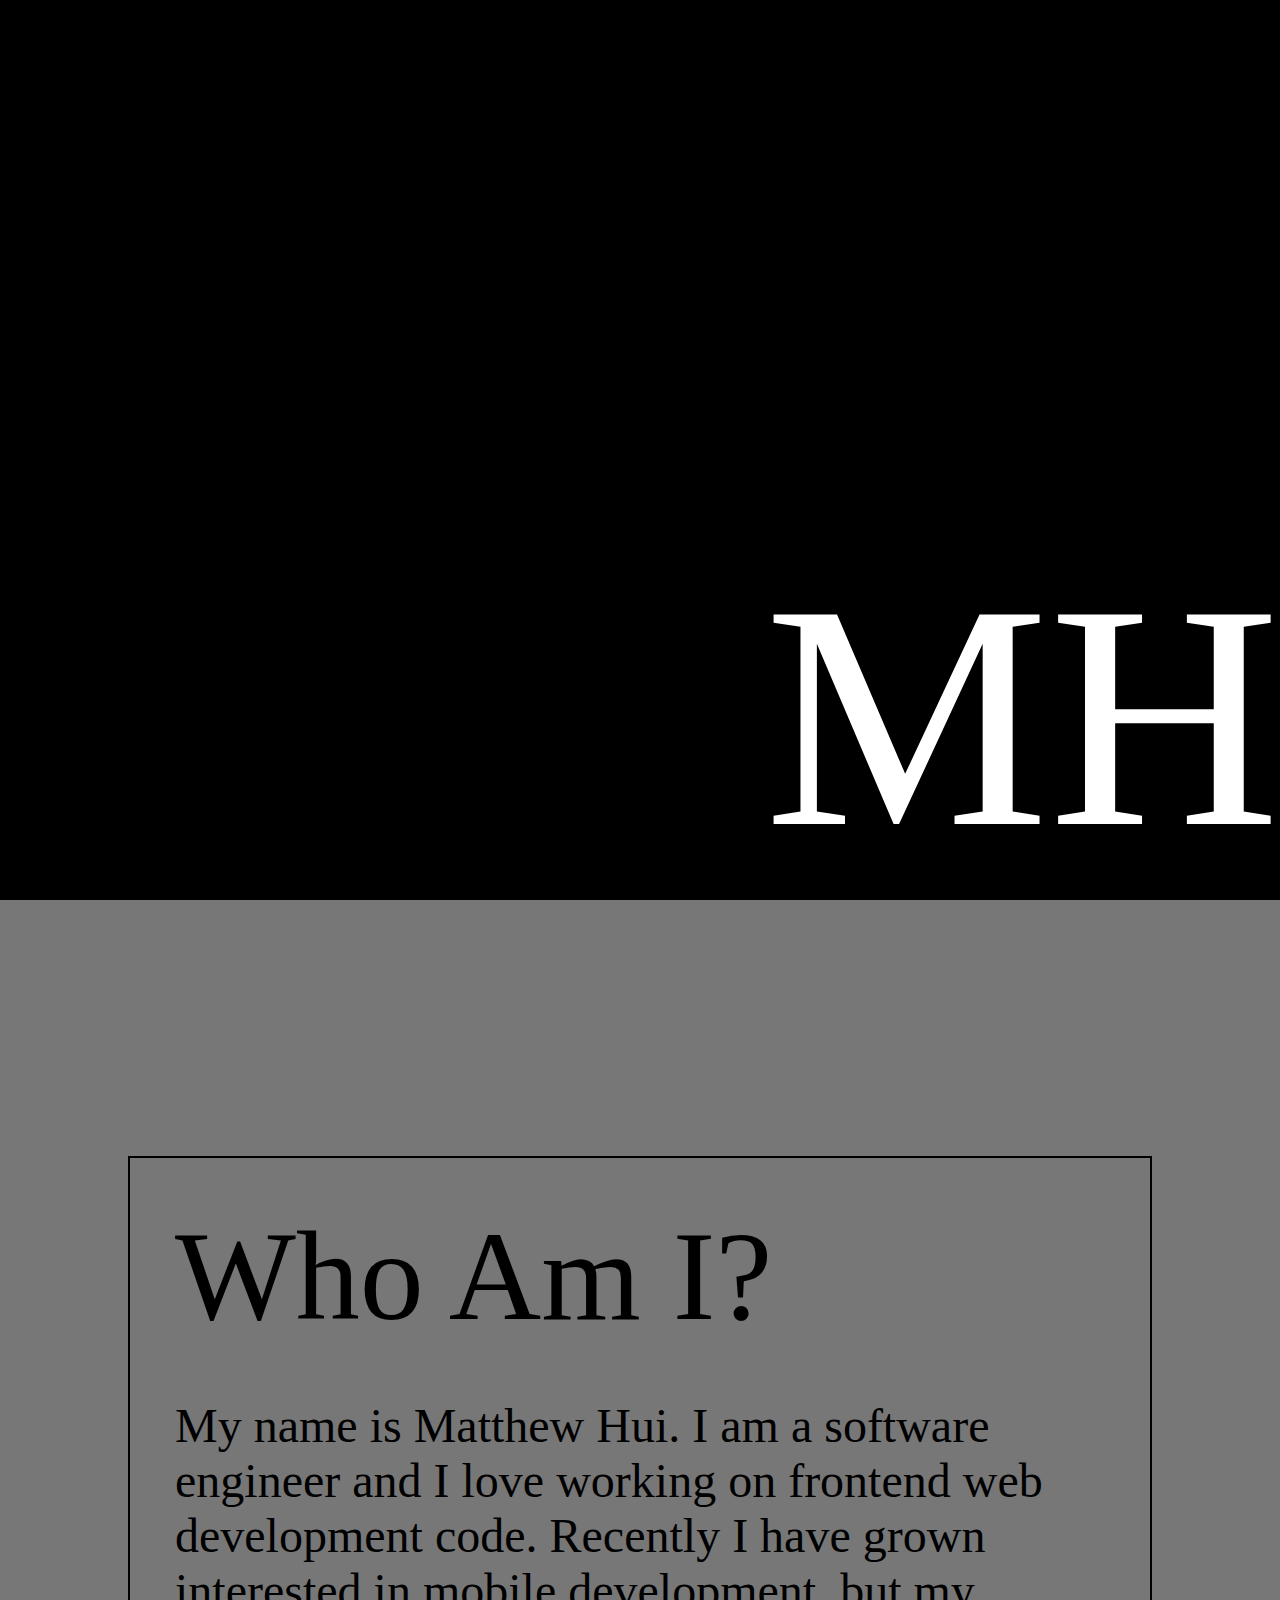
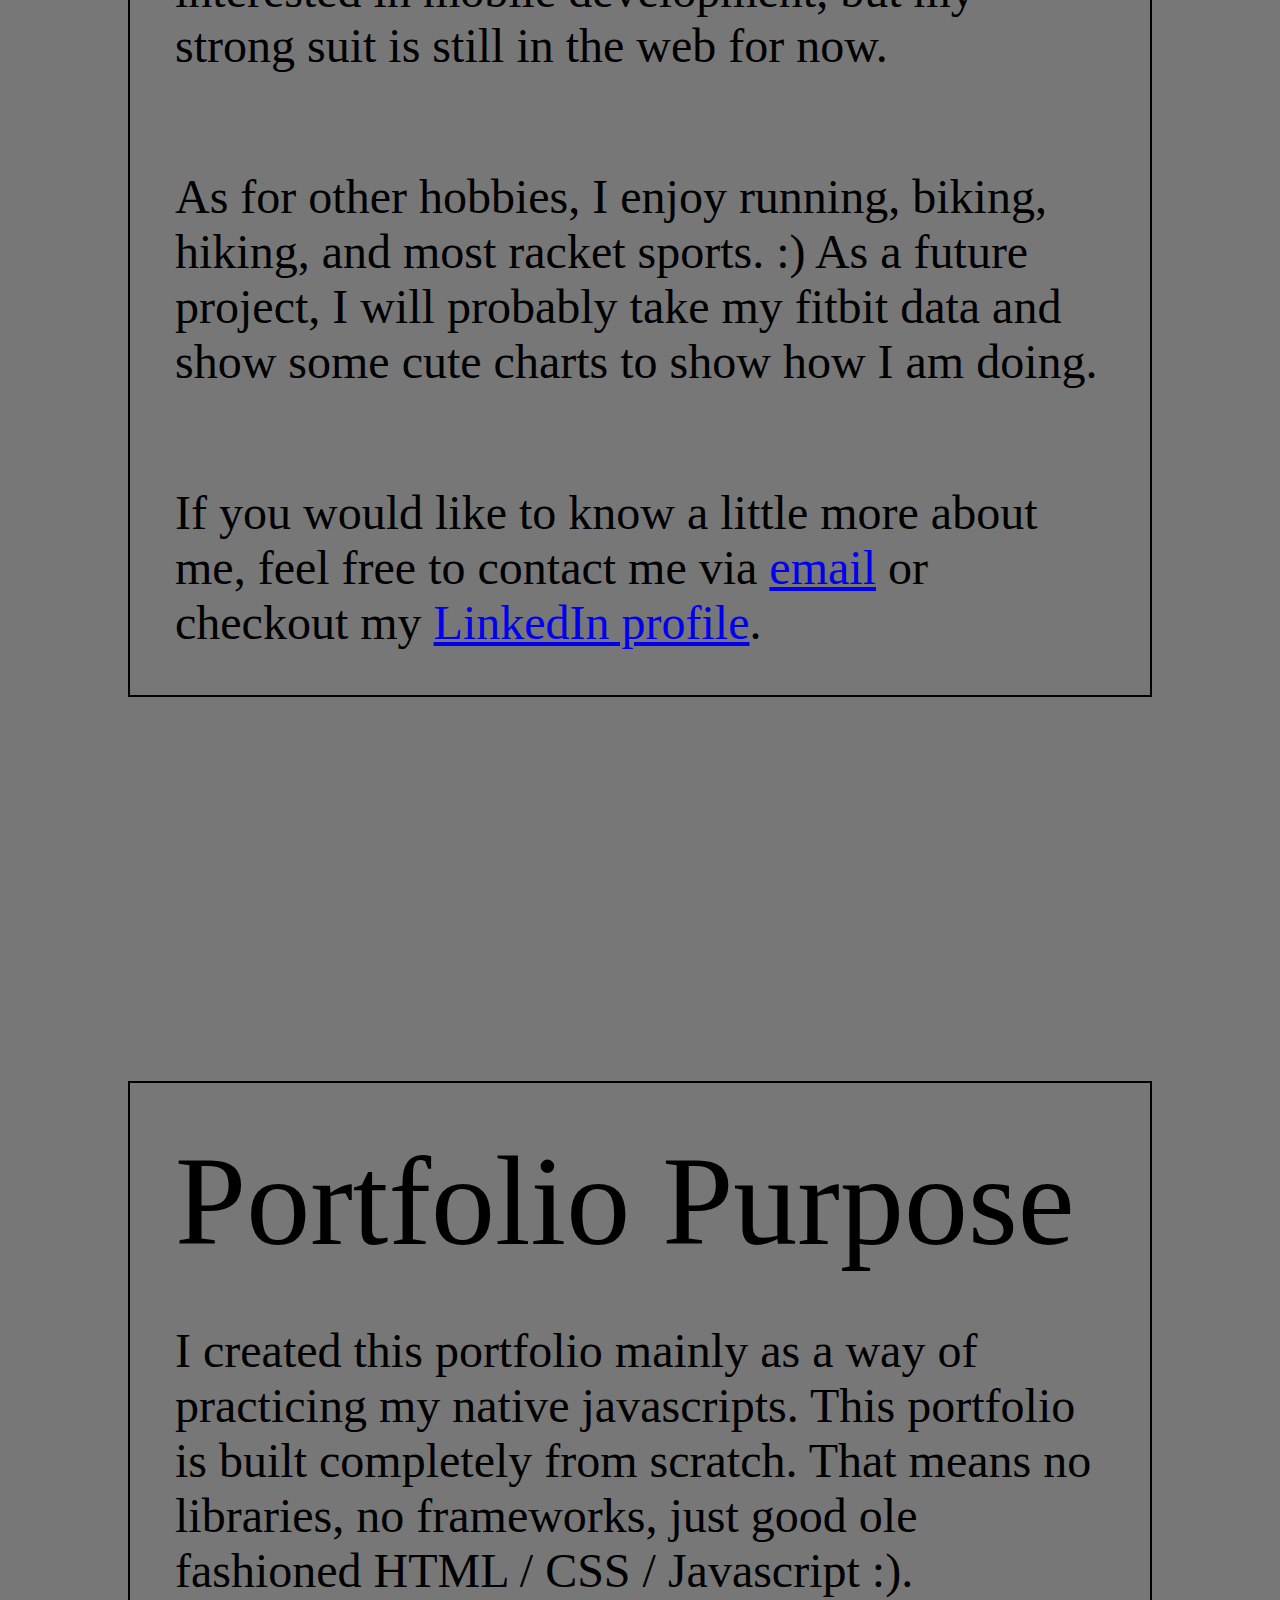
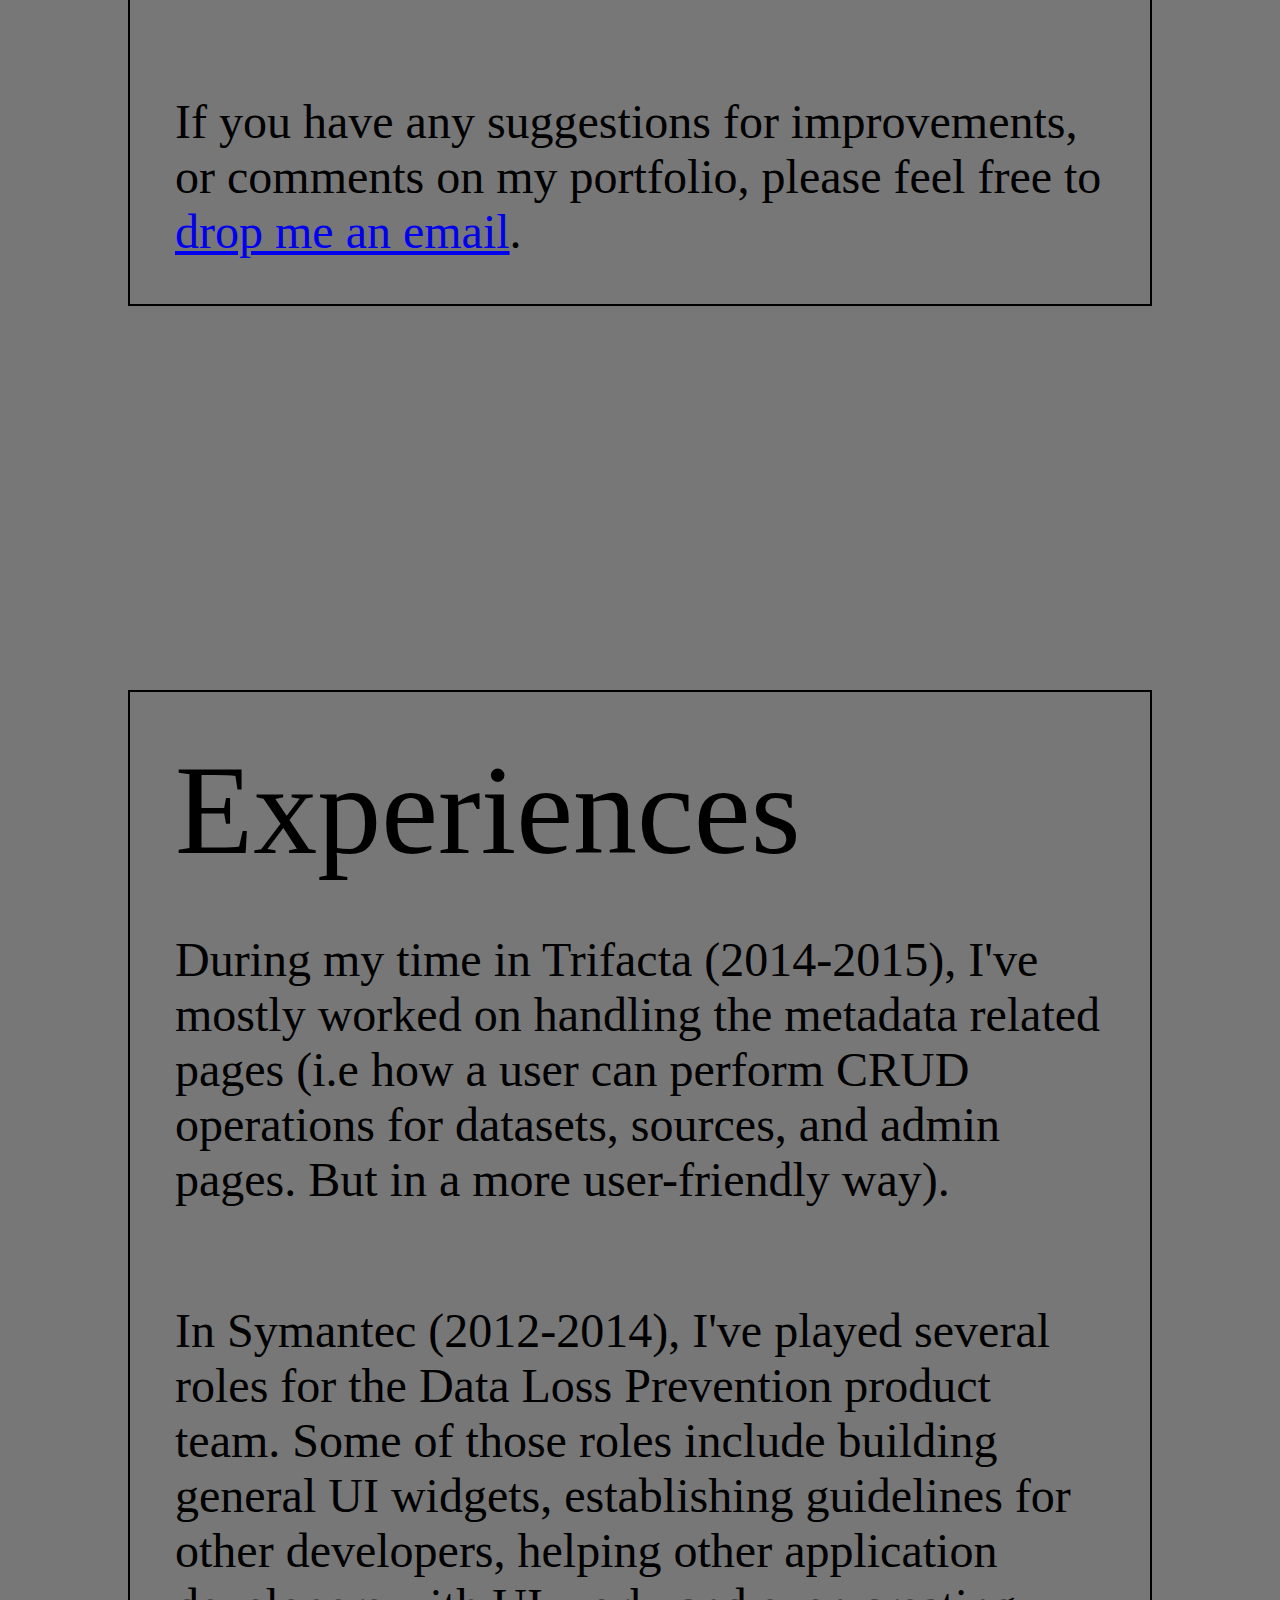
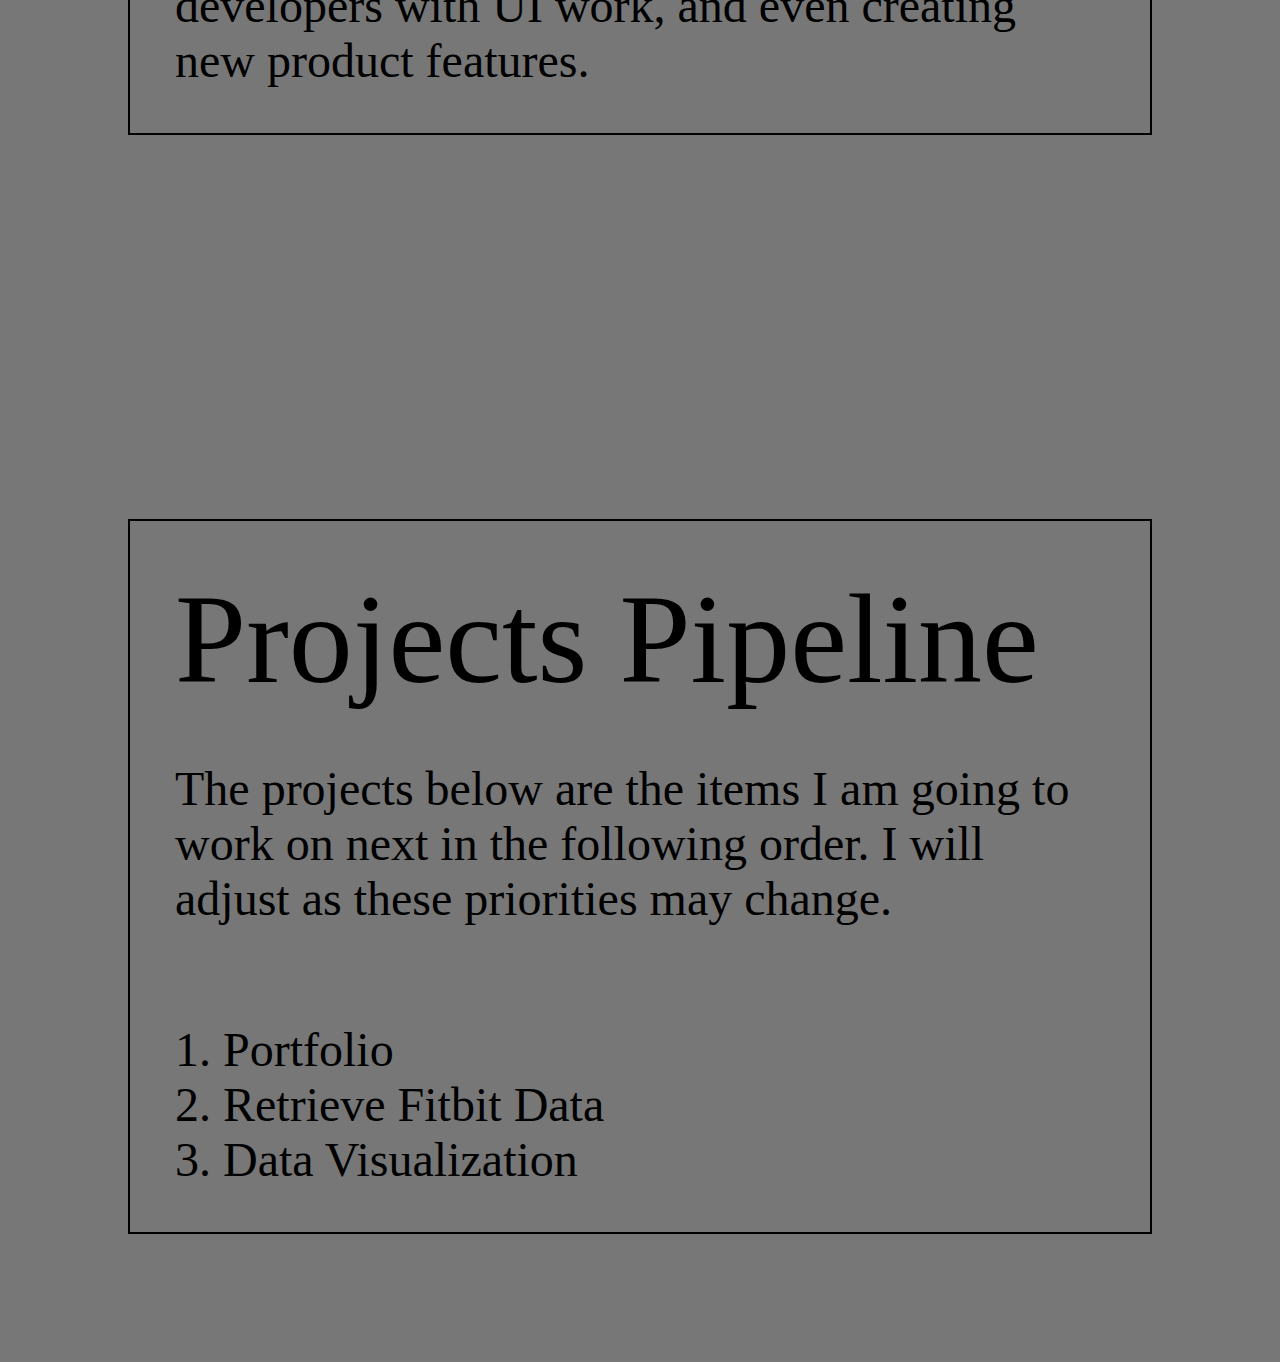
<file: index.html>
<!DOCTYPE html>
<html>
  <head>
    <title>Matthew Hui</title>
    <link rel="stylesheet" href="./widgets/transformingButton/styles.css">
    <link rel="stylesheet" href="./widgets/slider/styles.css">
    <link rel="stylesheet" href="./widgets/dropdownmenu/styles.css">
    <link rel="stylesheet" href="./styles.css" rel="stylesheet">
  </head>

  <body>
    <!-- Not a particularly important feature for now.. come back to it later -->
    <!-- <nav class="navbar">
      <ul class="navlist">
        <li><a href="#header">H</a></li>
        <li><a href="#page1">1</a></li>
        <li><a href="#page2">2</a></li>
        <li><a href="#page3">3</a></li>
        <li><a href="#page4">4</a></li>
        <li><a href="#page5">5</a></li>
      </ul>
    </nav> -->
    <section id="header" class="page navable nav-ghost whoami header-mode">
      <div class="whoami-content">
        <div class="header-nav-bar">
          <div class="flex-vertical-center">
            <div class="flex-filler"></div>
            <div class="dropdownMenu">
              <button class="dropdownMenuBtn">
                <img src="./svg/1461632064_menu-alt.svg" class="navIcon" />
              </button>
              <ul class="dropdownMenuContent navMenuList">
                <li><a class="navlink" href="#whoami">Who Am I?</a></li>
                <li><a class="navlink" href="#portfoliopurpose">Portfolio Purpose</a></li>
                <li><a class="navlink" href="#experiences">Experiences</a></li>
                <li><a class="navlink" href="#projectpipeline">Project Pipeline</a></li>
              </ul>
            </div>
            <div class="flex-filler"></div>
          </div>
          <div class="flex-filler"></div>
          <div class="name">
            <div class="flex-filler"></div>
            <span class="firstLetter">M</span><span class="otherLetters">atthew</span>
            <span class="firstLetter">H</span><span class="otherLetters">ui</span>
            <div class="flex-filler"></div>
          </div>
        </div>
      </div>
    </section>
    <section id="filler" class="filler"></section>
    <section id="whoami" class="page navable flex-vertical-center">
      <div class="flex-filler"></div>
      <div class="page-content">
        <label class="title">Who Am I?</label>
        <div class="content">
          <p>
            My name is Matthew Hui. I am a software engineer and I love working on frontend web development code. Recently I have grown interested in mobile development, but my strong suit is still in the web for now.
          </p>

          <p>
            As for other hobbies, I enjoy running, biking, hiking, and most racket sports. :) As a future project, I will probably take my fitbit data and show some cute charts to show how I am doing.
          </p>

          <p>
            If you would like to know a little more about me, feel free to contact me via <a href="mailto:matthew.hui.csc@gmail.com">email</a> or checkout my <a target="_blank" href="https://www.linkedin.com/in/mhui8688">LinkedIn profile</a>.
          </p>
        </div>
      </div>
      <div class="flex-filler"></div>
    </section>
    <section id="portfoliopurpose" class="page navable flex-vertical-center">
      <div class="flex-filler"></div>
        <div class="page-content">
          <label class="title">Portfolio Purpose</label>
          <div class="content">
            <p>
              I created this portfolio mainly as a way of practicing my native javascripts. This portfolio is built completely from scratch. That means no libraries, no frameworks, just good ole fashioned HTML / CSS / Javascript :).
            </p>
            <p>
              If you have any suggestions for improvements, or comments on my portfolio, please feel free to <a href="mailto:matthew.hui.csc@gmail.com">drop me an email</a>.
            </p>
          </div>
        </div>
      <div class="flex-filler"></div>
    </section>
    <section id="experiences" class="page navable flex-vertical-center">
      <div class="flex-filler"></div>
      <div class="page-content">
        <label class="title">Experiences</label>
        <div class="content">
          <p>
            During my time in Trifacta (2014-2015), I've mostly worked on handling the metadata related pages (i.e how a user can perform CRUD operations for datasets, sources, and admin pages. But in a more user-friendly way).
          </p>
          <p>
            In Symantec (2012-2014), I've played several roles for the Data Loss Prevention product team. Some of those roles include building general UI widgets, establishing guidelines for other developers, helping other application developers with UI work, and even creating new product features.
          </p>
        </div>
      </div>
      <div class="flex-filler"></div>
    </section>
    <section id="projectpipeline" class="page navable flex-vertical-center">
      <div class="flex-filler"></div>
      <div class="page-content">
        <label class="title">Projects Pipeline</label>
        <div class="content">
          <p>
            The projects below are the items I am going to work on next in the following order. I will adjust as these priorities may change.
          </p>
          <ol>
            <li>Portfolio</li>
            <li>Retrieve Fitbit Data</li>
            <li>Data Visualization</li>
          </ol>
        </div>
      </div>
      <div class="flex-filler"></div>
    </section>
    <script src="./namespace.js"></script>
    <script src="./nav.js"></script>
    <script src="./header.js"></script>
    <script src="./widgets/slider/slider.js"></script>
    <script src="./widgets/transformingButton/transformingButton.js"></script>
    <script src="./widgets/dropdownmenu/dropdownMenu.js"></script>
    <script src="./widgets/inViewportDetector/inViewportDetector.js"></script>
    <script src="./main.js"></script>
  </body>
</html>
</file>
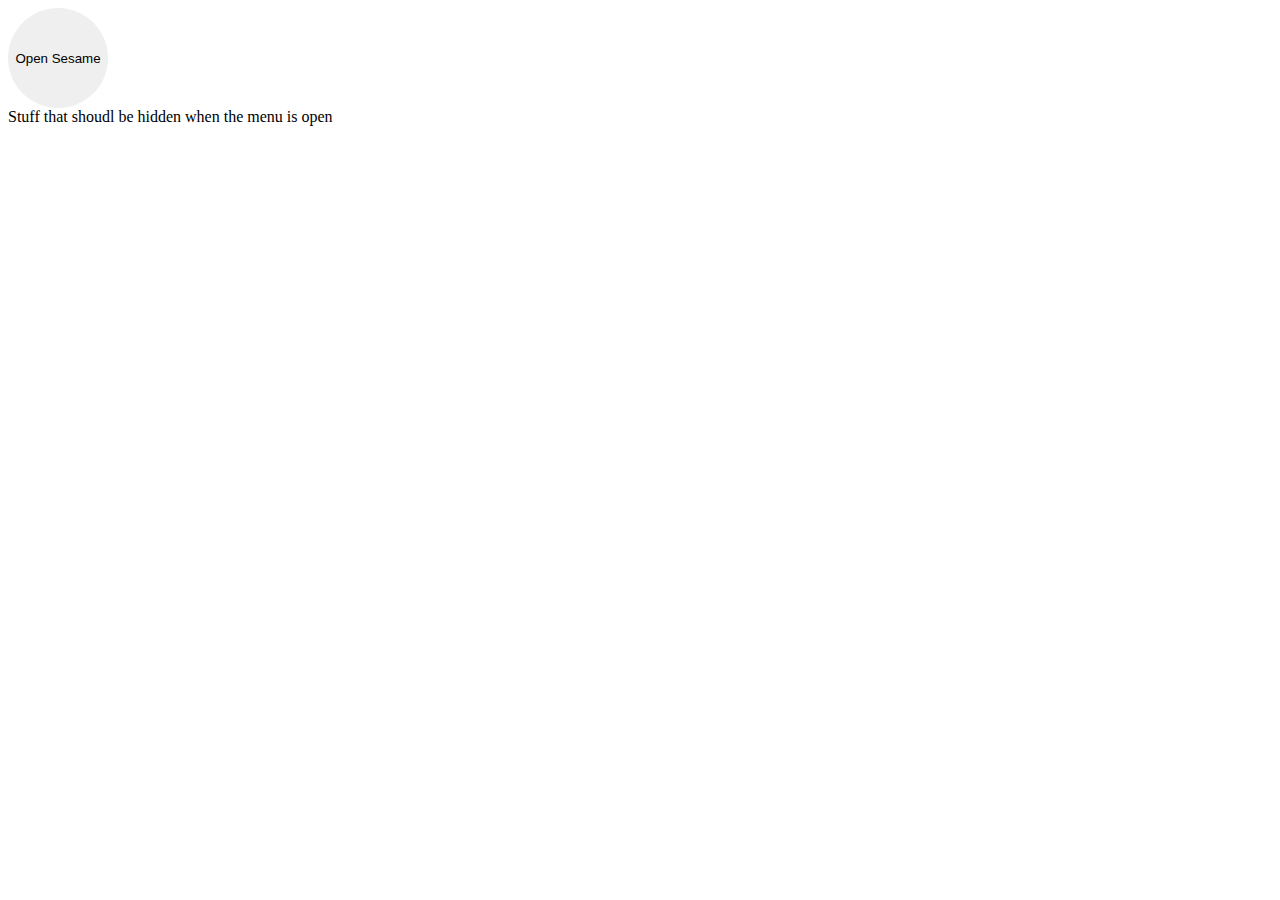
<file: widgets/dropdownmenu/index.html>
<!DOCTYLE html>
<html>
  <head>
    <title>Dropdown Menu Example</title>
    <link rel="stylesheet" href="../transformingButton/styles.css">
    <link rel="stylesheet" href="../slider/styles.css">
    <link rel="stylesheet" href="./styles.css">
  </head>
  <body>
    <div class="dropdownMenu">
      <button class="dropdownMenuBtn">Open Sesame</button>
      <div class="dropdownMenuContent">
        <ul>
          <li>rawr</li>
          <li>rawr</li>
          <li>rawr</li>
          <li>rawr</li>
          <li>rawr</li>
          <li>rawr</li>
        </ul>
      </div>
    </div>
    <div>Stuff that shoudl be hidden when the menu is open </div>

    <script src="../transformingButton/transformingButton.js"></script>
    <script src="../slider/slider.js"></script>
    <script src="./dropdownMenu.js"></script>
    <script src="./code.js"></script>
  </body>
</html>
</file>
<file: widgets/inViewportDetector/index.html>
<!DOCTYLE html>
<html>
  <head>
    <title>Box Collision Detector Example</title>
    <link rel="stylesheet" href="./styles.css">
  </head>
  <body>
    <div class="detectionBox">
      <p>Detection Box</p>
    </div>
    <div class="toDetect"></div>
    <div class="horizontalToDetect"></div>
    <div class="notDetect"></div>
    <script src="./inViewportDetector.js"></script>
    <script src="./code.js"></script>
  </body>
</html>
</file>
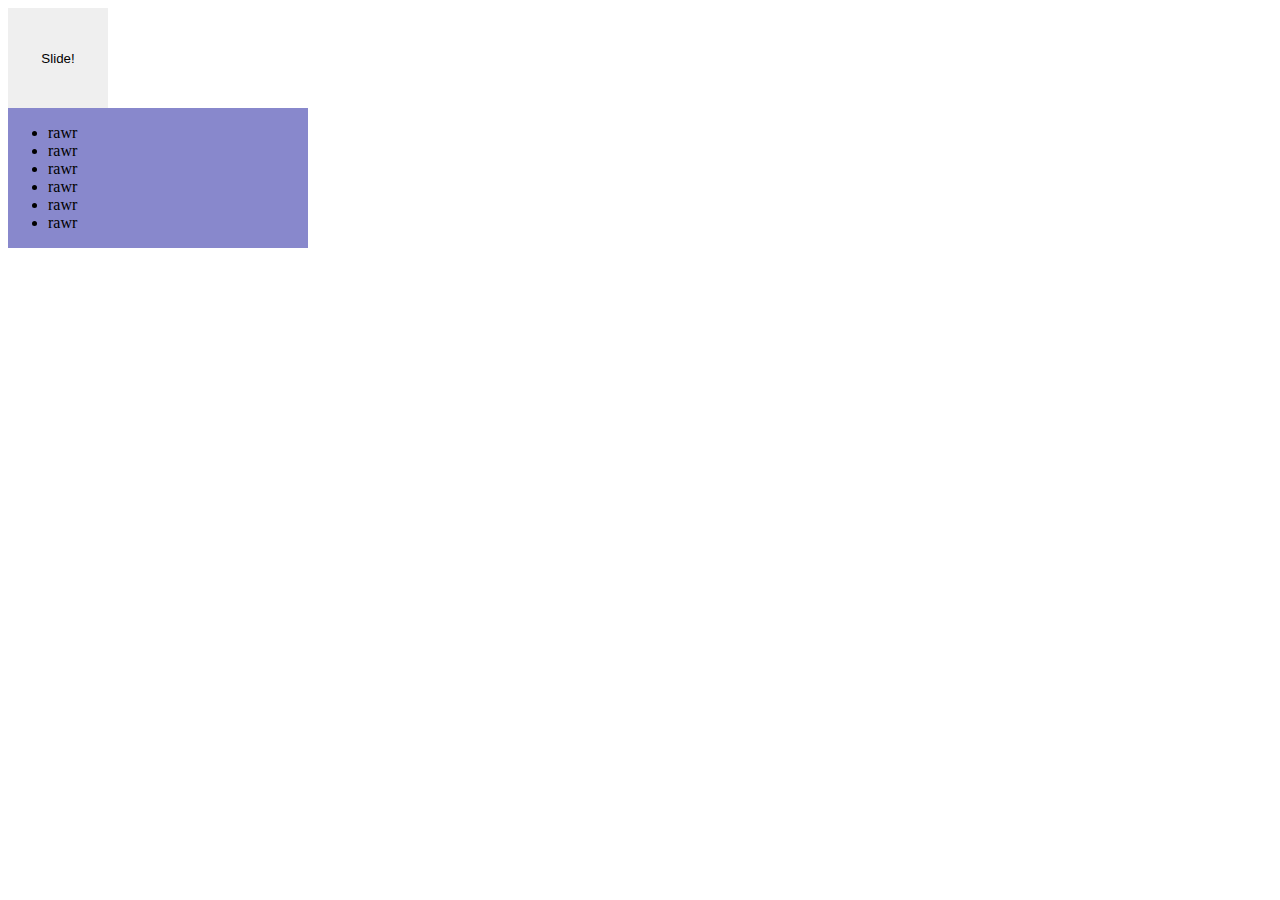
<file: widgets/slider/index.html>
<!DOCTYLE html>
<html>
  <head>
    <title>Transforming Button Example</title>
    <link rel="stylesheet" href="./styles.css">
  </head>
  <body>
    <button id="slideBtn" class="slideBtn">Slide!</button>
    <div class="sliderContainer">
      <div class="myspecialclass">
        <ul>
          <li>rawr</li>
          <li>rawr</li>
          <li>rawr</li>
          <li>rawr</li>
          <li>rawr</li>
          <li>rawr</li>
        </ul>
      </div>
    </div>
    <script src="./slider.js"></script>
    <script src="./code.js"></script>
  </body>
</html>
</file>
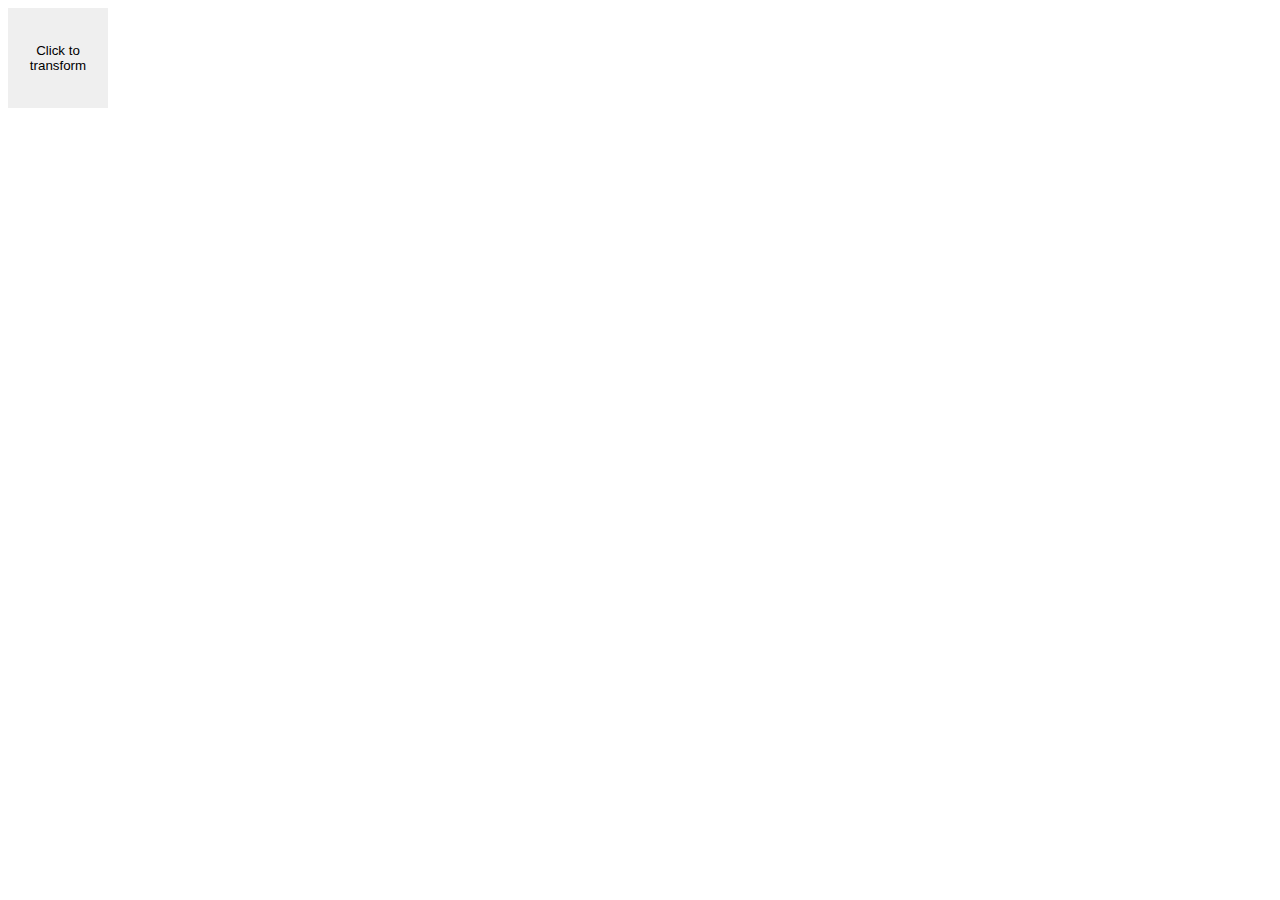
<file: widgets/transformingButton/index.html>
<!DOCTYLE html>
<html>
  <head>
    <title>Slider Example</title>
    <link rel="stylesheet" href="./styles.css">
  </head>
  <body>
    <button class="transformingBtn">Click to transform</button>

    <script src="./transformingButton.js"></script>
    <script src="./code.js"></script>
  </body>
</html>
</file>
<file: widgets/transformingButton/styles.css>
.transformingBtn {
  width: 100px;
  height: 100px;
  border-radius: 50%;
  transition-property: all;
  transition-duration: 0.2s;
  border-radius: 0%;
  border: none;
}

.transformingBtn:focus {
  outline: 0;
}

.transformingBtn:hover {
  background-color: #ccd;
}

.transformingBtn.liquid {
  border-radius: 50%;
}
</file>
<file: widgets/slider/styles.css>
.sliderContainer {
  overflow: hidden;
  width: 300px;
}


.slider {
  overflow-y: hidden;
  transition-property: transform, background-color;
  transition-delay: 0.125s;
  transition-duration: 0.5s;
  transition-timing-function: cubic-bezier(0, 1, 0.5, 1);
  transform: translate(0, 0%);
  background-color: #88c;

}

.slider.closed {
  transform: translate(0, -100%);
  background-color: #8c8;
}

.slideBtn {
  width: 100px;
  height: 100px;
  border-radius: 50%;
  transition-property: all;
  transition-duration: 0.2s;
  border-radius: 0%;
  border: none;
}

.slideBtn:focus {
  outline: 0;
}

.slideBtn:hover {
  background-color: #ccd;
}

.slideBtn.closed {
  border-radius: 50%;
}
</file>
<file: widgets/dropdownmenu/styles.css>
.dropdownMenu {
  position: relative;
}

.dropdownMenuContainer {
  position: absolute;
  overflow: hidden;
  box-shadow: 2px 5px 12px #000;
  transition: opacity 0.5s ease; /* FIXME this is tied to same value as slider animation */
  opacity: 1;
}

.dropdownMenuContainer.closed {
  opacity: 0;
}
</file>
<file: styles.css>
/**
  FIXME, could use some cleaning
**/

html, body {
  height: 100%;
  width: 100%;
  margin: 0;
  padding: 0;
}

ul, ol {
  margin: 0;
  padding: 0;
}

.flex-filler {
  flex: 2;
}

.flex-vertical-center {
  display: flex;
  flex-direction: column;
}

#header {
  height: 100%;
}

section.page {
  min-height: 100%;
}

section.page label.title {
  font-size: 8em;
  margin: 0;
  padding: 0;
}

section.page p, section.page ol {
  font-size: 3em;
  margin: 0;
  padding: 0;
}

section.page p + p, section.page p + ol {
  margin-top: 2em;
}

section.page ol {
  margin-left: 1em; // to account for the numbering
}

.page {
  transition-property: background-color;
  transition-duration: 0.5s;
  background-color: #777;
}
/*#page1.focused { background-color: #cc3333; }
#page2.focused { background-color: #336633; }
#page3.focused { background-color: #3333cc; }
#page4.focused { background-color: #cccc33; }
#page5.focused { background-color: #cc33cc; }*/

.whoami {
  display: flex;
  background-color: #22223e;
  color: #cfc;
  transition-duration: 1s;
  transition-property: background-color color;
}

.whoami.header-mode {
  color: #fff;
  background-color: #000;
}

.whoami.nav-mode {
  position: fixed;
  top: -80%;
  width: 100%;
}

.whoami.header-mode + .filler {
  display: none;
}

.whoami.nav-mode + .filler {
  display: inherit;
  height: 100%;
}

.whoami-content {
  display: flex;
  align-self: flex-end;
  width: 100%;
}

.whoami-content .header-nav-bar {
  display: flex;
  align-self: flex-end;
  justify-content:flex-end;
  width: 100%;
}

/*.nav-list {
  display: flex;
  margin-left: 4em;
}

.nav-list > li {
  display: inline-block;
}

.nav-list > li:not(:last-child)::after {
  content: "|";
  padding: 0 1em;
}

.whoami.header-mode .nav-list > li {
  font-size: 2.5em;
  transition: 1s font ease-out;
}

.whoami.nav-mode .nav-list > li{
  font-size: 2em;
  transition: 0.2s font ease-out;
}*/

.whoami-content .name {
  display: flex;
  align-self: center;
}

.whoami.header-mode > .whoami-content .name {
  font-size: 20em;
  transition: 1s margin ease-out, 1s font ease-out;
}

.whoami.nav-mode > .whoami-content {
  height: 20%;
  flex-direction: column;
  justify-content: center;
}

.whoami.nav-mode > .whoami-content .name {
  margin-right: 1em;
  font-size: 5em;
  transition: .175s margin ease-in, .175s font ease-in;
}

.otherLetters {
  transition-duration: 0.2s;
  transition-property: font;
}

.whoami.header-mode > .whoami-content .otherLetters {
  font-size: 0;
}

.whoami.nav-mode > .whoami-content .otherLetters {
  font-size: inherit;
}

.whoami.header-mode .dropdownMenu {
  transition: visibility 0.1s ease;
  visibility: hidden;
}

.whoami.nav-mode .dropdownMenu {
  visibility: visible;
}

.navIcon {
  height: 2em;
  width: 2em;
  fill: #f00;
}

.dropdownMenuBtn {
  font-size: 3em;
  width: 4em;
  height: 4em;
  margin-left:2em;
}

.navMenuList {
  padding: 2vh;
  list-style-type: none;
  background-color: #22223e;
}

.navMenuList > li {
  white-space: nowrap;
}

.navMenuList > li > a {
  text-decoration: none;
  display: inline-block;
  font-size: 4em;
  transition: background-color 0.2s ease;
  width: 100%;
  padding: 3vh 0;
}

.navMenuList > li > a:hover {
  background-color: #3e2222;
}

.navMenuList > li > a:active {
  background-color: #ff0;
}


@media only screen
  and (max-device-width: 1024px)
  and (-webkit-min-device-pixel-ratio: 2) {

    .page .page-content {
      box-shadow: 1px 2px 3em #000;
      background-color: #dddddd;
    }

    section.page p {
      font-size: 2em;
    }

    section.page label.title {
      font-size: 5em;
    }

    section.page .content {
      padding-top: 2em;
    }
}

@media screen
  and (min-device-width: 1024px) {
    .navMenuList > li > a {
      font-size: 2em;
    }

    .dropdownMenuBtn {
      font-size: 2em;
      width: 4em;
      height: 4em;
      margin-left:2em;
    }

    section.page .content {
      padding-top: 3em;
    }
}

.page-content {
  padding: 5vh;
  border: 2px solid #000;
  margin: 20% 10% 10% 10%;
  transition: background-color 0.5s ease, box-shadow 1s ease;
}

.page.focused .page-content {
  box-shadow: 1px 2px 3em #000;
  background-color: #dddddd;
}
</file>
<file: widgets/inViewportDetector/styles.css>
html, body {
  margin: 0;
  padding: 0;
}

html {
  height: 100%;
  width: 100%;
}

body {
  height: 100%;
  width: 100%;
}

.detectionBox {
  height: 50%;
  width: 100%;
  background-color: #f00;
  opacity: 0.2;
  top: 0;
  position: fixed;
}

.toDetect {
  height: 200px;
  width: 200px;
  background-color: #00f;
  opacity: 0.2;
  position: absolute;
  top: 200%;
}

.horizontalToDetect {
  height: 200px;
  width: 200px;
  background-color: #0ff;
  opacity: 0.2;
  position: absolute;
  left: 200%;
}

.notDetect {
  height: 300px;
  width: 300px;
  background-color: #0f0;
  opacity: 0.3;
  position: absolute;
  top: calc(250% + 200px);
}
</file>
